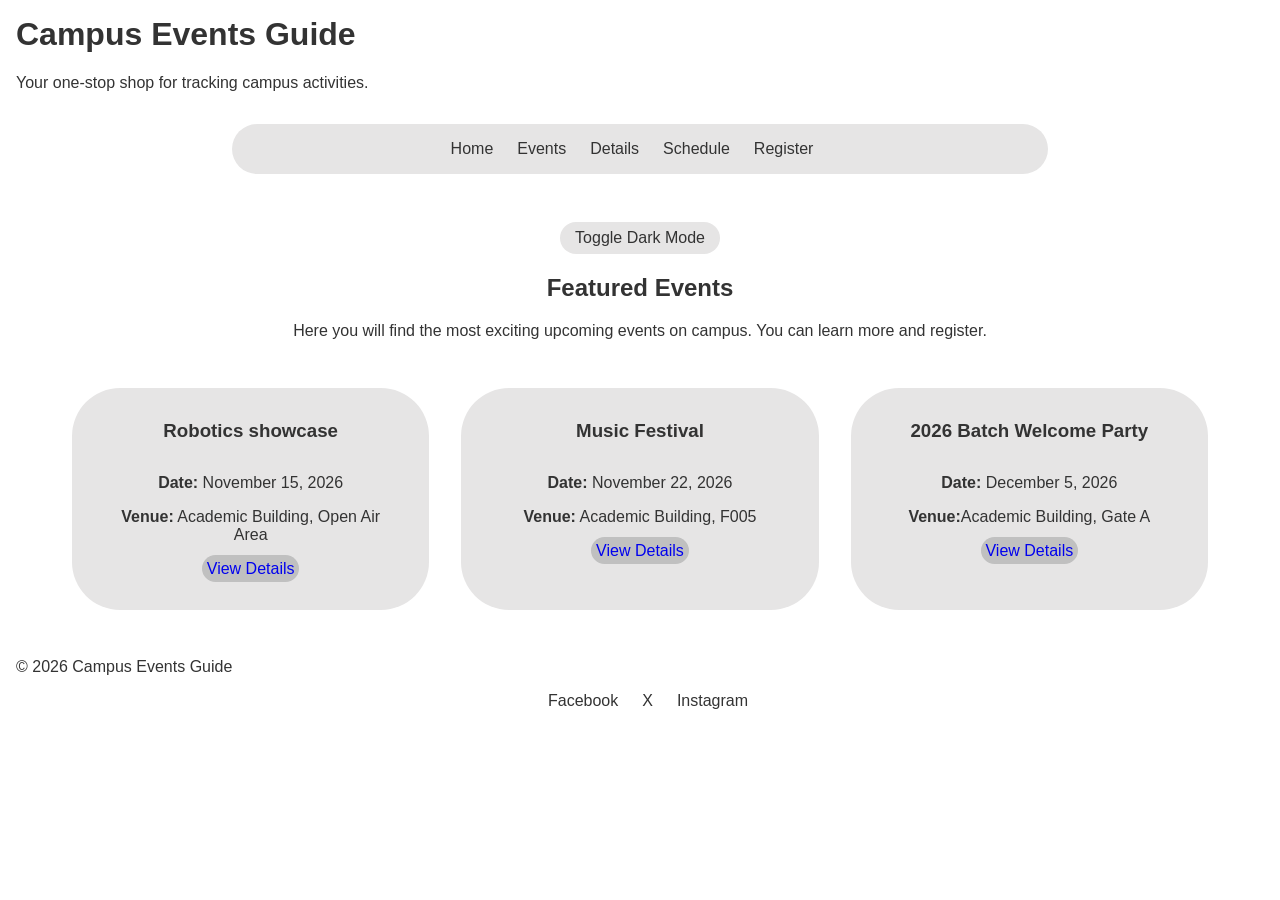
<file: index.html>
<!DOCTYPE html>
<html lang="en">
<head>

    <meta charset="UTF-8">
    <meta name="viewport" content="width=device-width, initial-scale=1.0">
    <link rel="stylesheet" href="style.css">
    <title>Campus Events</title>

</head>

<body>

    <div class="page">

        <header>

            <h1>Campus Events Guide</h1>
            <p>Your one-stop shop for tracking campus activities.</p>
        
            <nav>
                <ul>
                    <li><a href="index.html">Home</a></li>
                    <li><a href="events.html">Events</a></li>
                    <li><a href="event-details.html">Details</a></li>
                    <li><a href="schedule.html">Schedule</a></li>
                    <li><a href="registration.html">Register</a></li>
                </ul>
            </nav>

        </header>

        <main>

            <input type="checkbox" id="dark-mode-toggle">
            <label for="dark-mode-toggle" id="darkmode">Toggle Dark Mode</label>

            <section class="featured-events">

                <h2>Featured Events</h2>

                <p>Here you will find the most exciting upcoming events on campus. You can learn more and register.</p>
                
                <div class="event-grid">
                    
                    <article class="event-card">

                        <h3>Robotics showcase</h3>
                        <p><strong>Date:</strong> November 15, 2026</p>
                        <p><strong>Venue:</strong> Academic Building, Open Air Area</p>
                        <a href="event-details.html">View Details</a>

                    </article>

                    <article class="event-card">

                        <h3>Music Festival</h3>
                        <p><strong>Date:</strong> November 22, 2026</p>
                        <p><strong>Venue:</strong> Academic Building, F005</p>
                        <a href="event-details.html">View Details</a>

                    </article>

                    <article class="event-card">

                        <h3>2026 Batch Welcome Party</h3>
                        <p><strong>Date:</strong> December 5, 2026</p>
                        <p><strong>Venue:</strong>Academic Building, Gate A</p>
                        <a href="event-details.html">View Details</a>

                    </article>

                </div>
            </section>
        </main>

        <footer>
            <p>&copy; 2026 Campus Events Guide</p>
            <ul class="social-links">
                <li><a href="https://www.facebook.com/">Facebook</a></li>
                <li><a href="https://www.X.com/">X</a></li>
                <li><a href="https://www.instagram.com/">Instagram</a></li>
            </ul>
        </footer>

    </div>

</body>
</html>
</file>
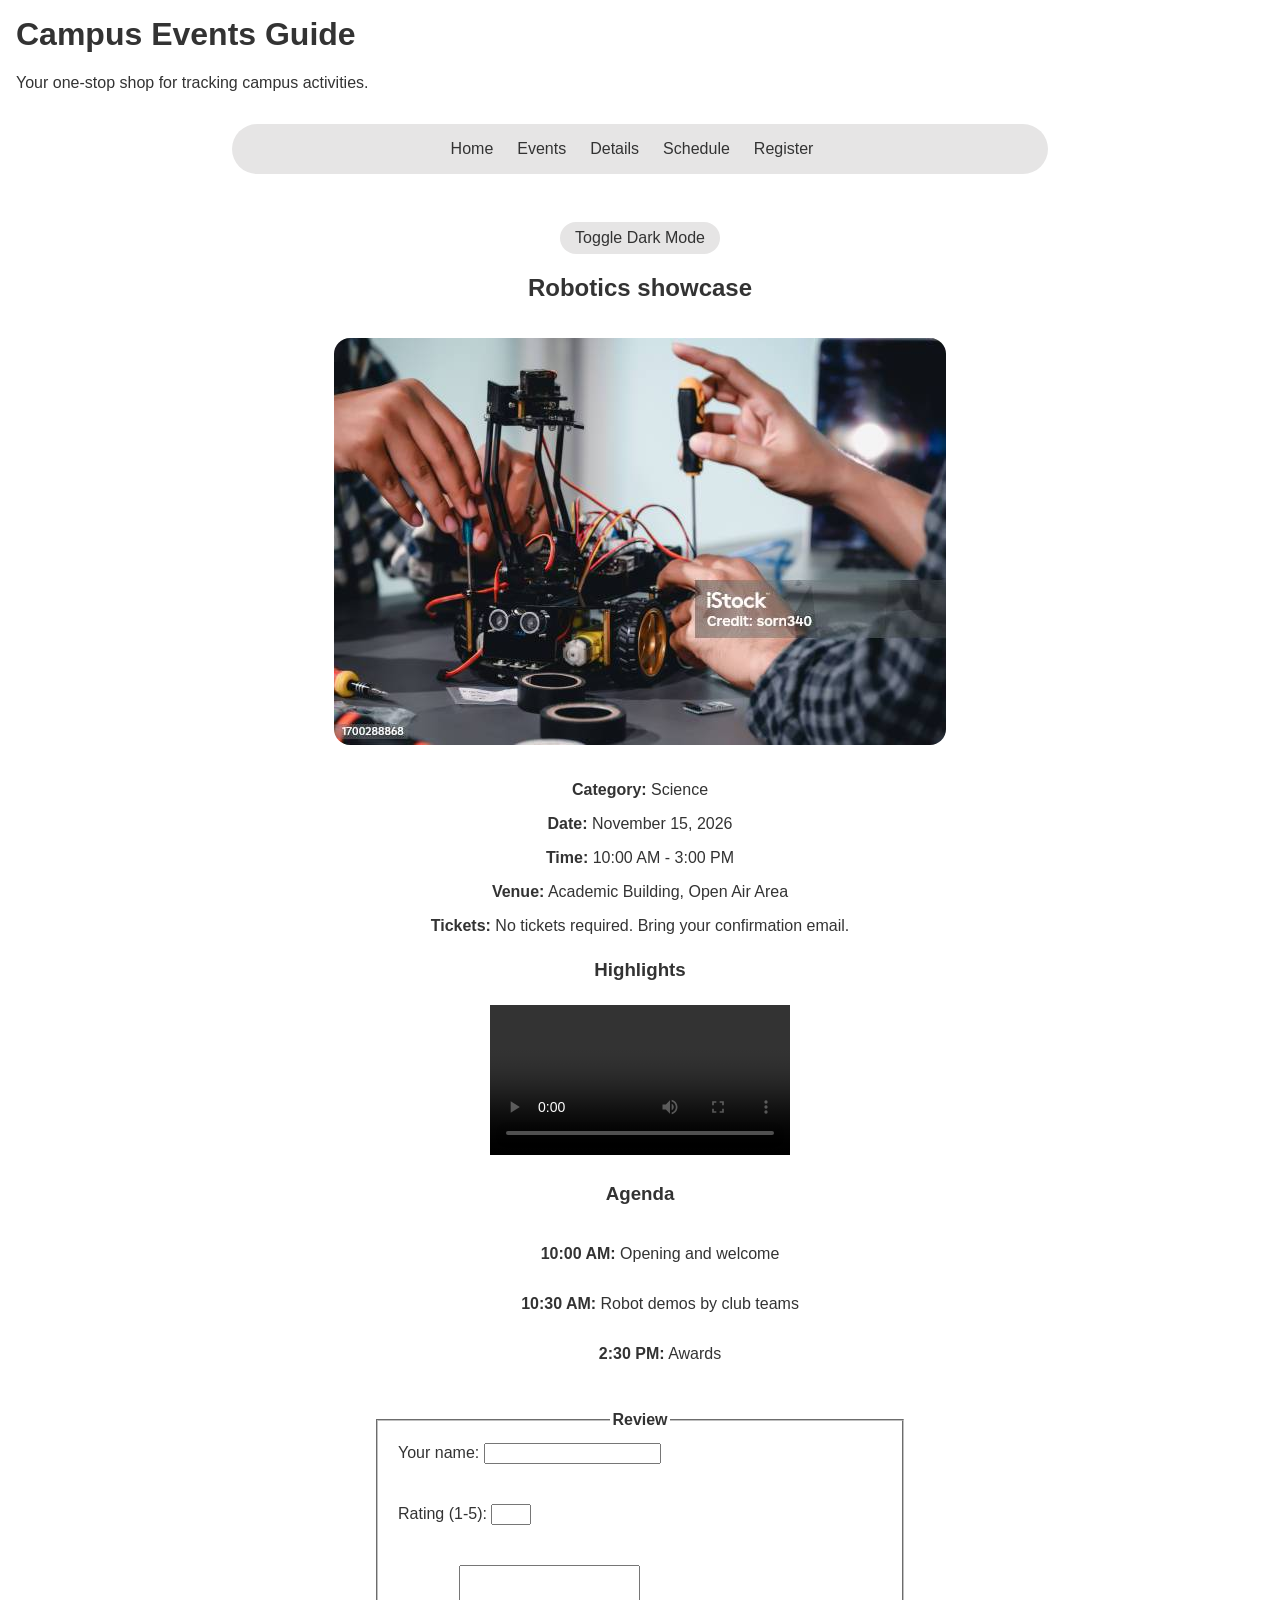
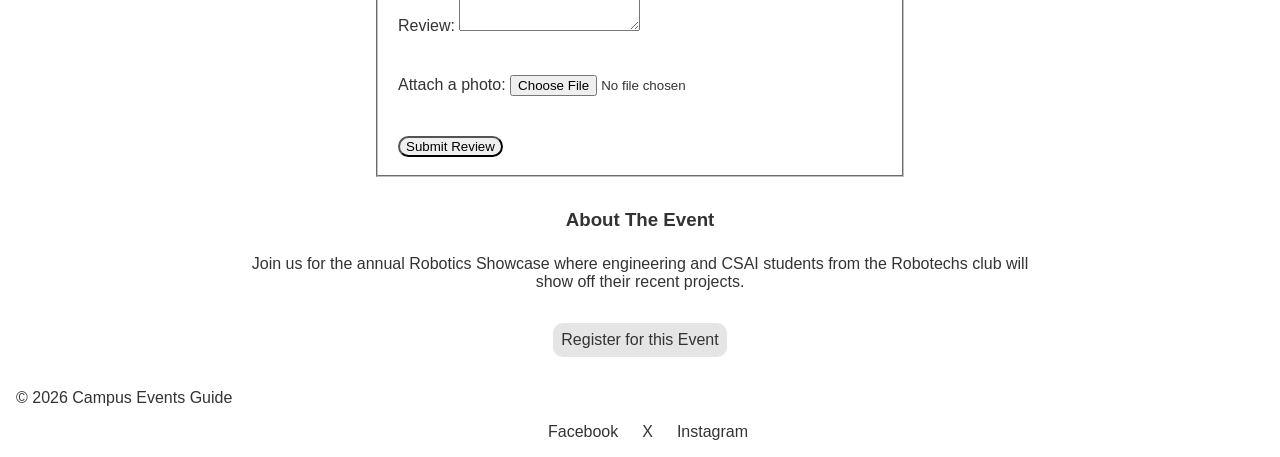
<file: event-details.html>
<!DOCTYPE html>
<html lang="en">
<head>
    <meta charset="UTF-8">
    <meta name="viewport" content="width=device-width, initial-scale=1.0">
    <link rel="stylesheet" href="style.css">
    <title>Event-Details: Robotics Showcase</title>
</head>

<body>

    <div class="page">

        <header>

            <h1>Campus Events Guide</h1>
            <p>Your one-stop shop for tracking campus activities.</p>
        
            <nav>
                <ul>
                    <li><a href="index.html">Home</a></li>
                    <li><a href="events.html">Events</a></li>
                    <li><a href="event-details.html">Details</a></li>
                    <li><a href="schedule.html">Schedule</a></li>
                    <li><a href="registration.html">Register</a></li>
                </ul>
            </nav>

        </header>

        <main>

            <input type="checkbox" id="dark-mode-toggle">
            <label for="dark-mode-toggle" id="darkmode">Toggle Dark Mode</label>

            <article class="event-details-article">

                <h2>Robotics showcase</h2>

                <img src="assets/robotics.jpg" alt="Robotics showcase image">

                <section class="event-glance">

                    <p><strong>Category:</strong> Science</p>
                    <p><strong>Date:</strong> November 15, 2026</p>
                    <p><strong>Time:</strong> 10:00 AM - 3:00 PM</p>
                    <p><strong>Venue:</strong> Academic Building, Open Air Area</p>

                    <p><strong>Tickets: </strong>No tickets required. Bring your confirmation email.</p>

                </section>

                <section class="event-media">

                    <h3>Highlights</h3>

                    <video controls>
                        <source src="assets/video.mp4" type="video/mp4">
                        Your browser does not support video.
                    </video>

                </section>

                <section class="event-agenda">

                    <h3>Agenda</h3>

                    <ol>
                        <li><strong>10:00 AM:</strong> Opening and welcome</li>
                        <li><strong>10:30 AM:</strong> Robot demos by club teams</li>
                        <li><strong>2:30 PM:</strong> Awards</li>
                    </ol>

                </section>
 
                <form action="" method="get">

                    <fieldset>

                        <legend><strong>Review</strong></legend>

                        <div><label for="reviewer-name">Your name:</label>
                        <input type="text" id="reviewer-name" name="reviewer-name" maxlength="50" required></div>
                        <div><label for="review-rating">Rating (1-5):</label>

                        <input type="number" id="review-rating" name="review-rating" min="1" max="5" required></div>
                        <div><label for="review-text">Review:</label>

                        <textarea id="review-text" name="review-text" rows="4" maxlength="500" required></textarea></div>
                        <div><label for="review-photo">Attach a photo:</label>
                            
                        <input type="file" id="review-photo" name="review-photo" accept="image/*"></div>
                        <div><button type="submit">Submit Review</button></div>

                    </fieldset>

                </form>

                <section class="event-description">

                    <h3>About The Event</h3>
                    <p>Join us for the annual Robotics Showcase where engineering and CSAI students from the Robotechs club will show off their recent projects.</p>

                </section>

                <a href="registration.html" class="register-btn">Register for this Event</a>

            </article>

        </main>

        <footer>
            <p>&copy; 2026 Campus Events Guide</p>
            <ul class="social-links">
                <li><a href="https://www.facebook.com/">Facebook</a></li>
                <li><a href="https://www.X.com/">X</a></li>
                <li><a href="https://www.instagram.com/">Instagram</a></li>
            </ul>
        </footer>

    </div>
    
</body>
</html>
</file>
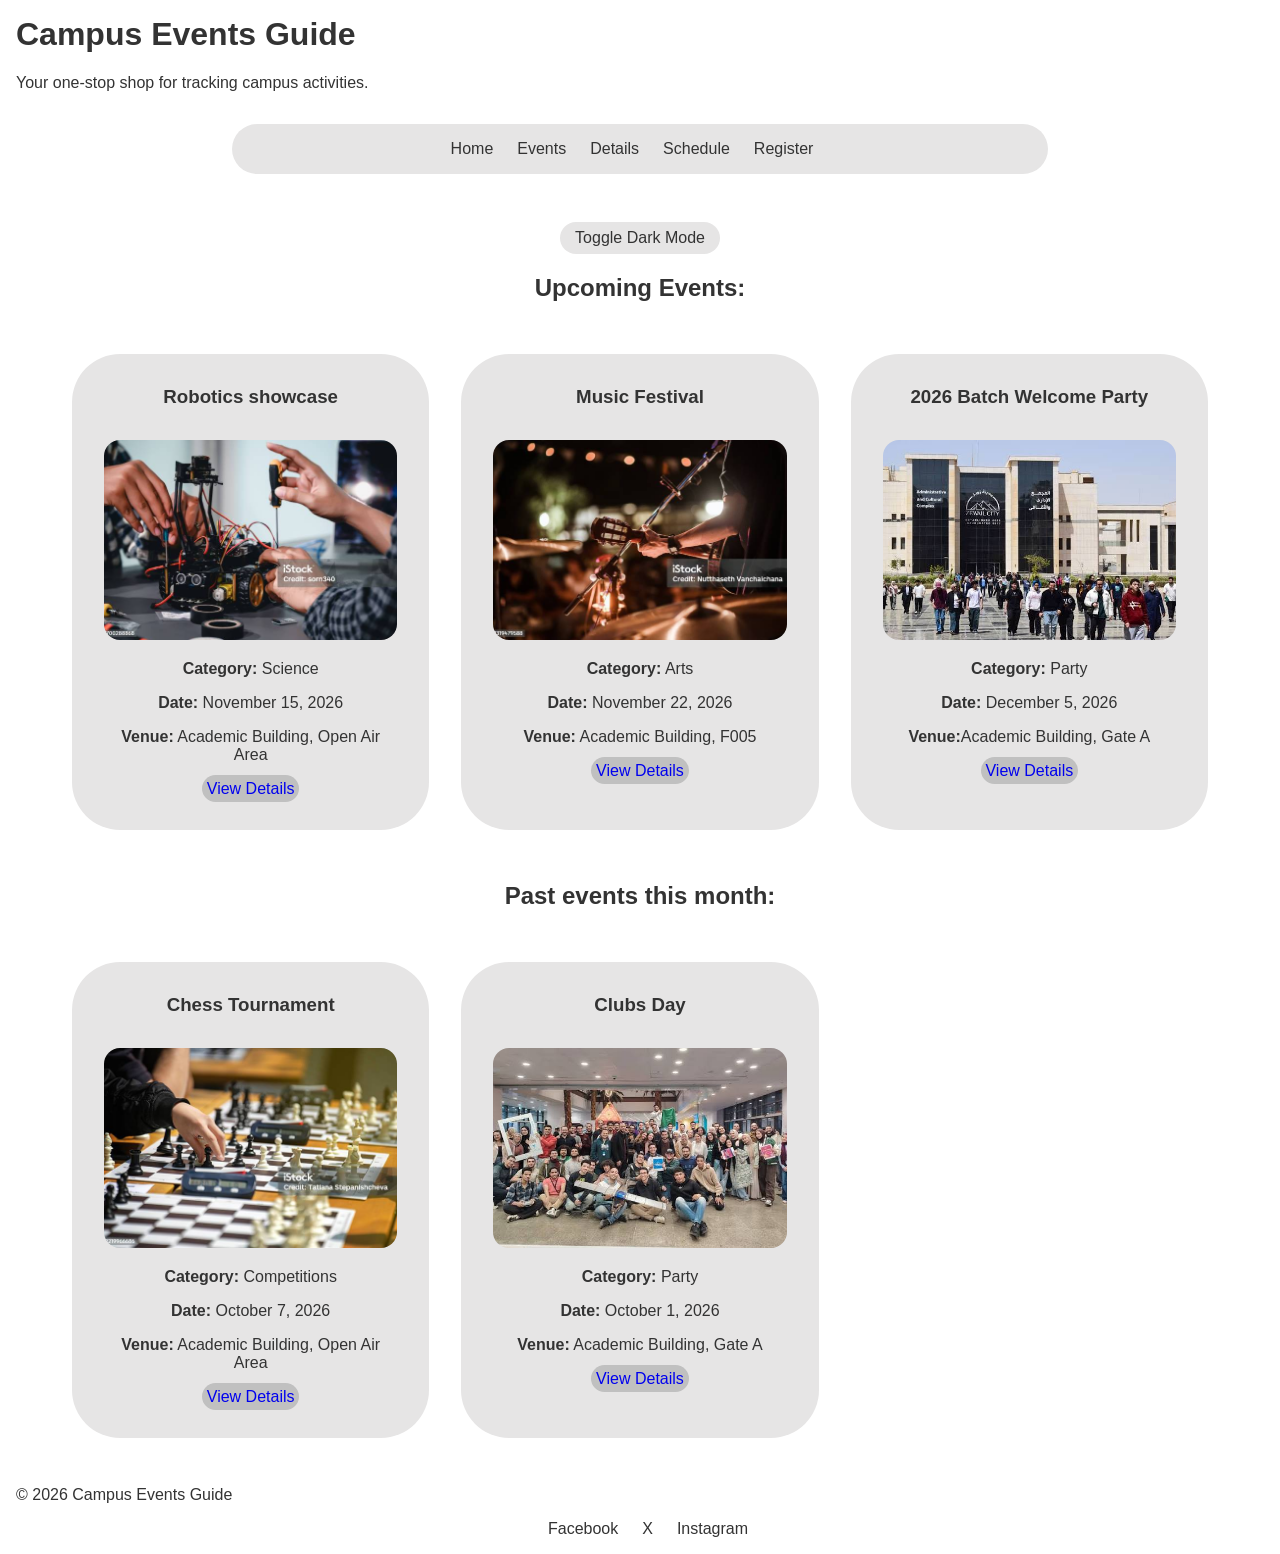
<file: events.html>
<!DOCTYPE html>
<html lang="en">
<head>
    <meta charset="UTF-8">
    <meta name="viewport" content="width=device-width, initial-scale=1.0">
    <link rel="stylesheet" href="style.css">
    <title>Events</title>
</head>

<body>
    
    <div class="page">

        <header>

            <h1>Campus Events Guide</h1>
            <p>Your one-stop shop for tracking campus activities.</p>
        
            <nav>
                <ul>
                    <li><a href="index.html">Home</a></li>
                    <li><a href="events.html">Events</a></li>
                    <li><a href="event-details.html">Details</a></li>
                    <li><a href="schedule.html">Schedule</a></li>
                    <li><a href="registration.html">Register</a></li>
                </ul>
            </nav>

        </header>

        <main>

            <input type="checkbox" id="dark-mode-toggle">
            <label for="dark-mode-toggle" id="darkmode">Toggle Dark Mode</label>

            <h2>Upcoming Events:</h2>

            <div class="event-grid">
                    
            <article class="event-card">

                <h3>Robotics showcase</h3>
                <img src="assets/robotics.jpg" alt="Picture of previous Robotics showcase">
                <p><strong>Category:</strong> Science</p>
                <p><strong>Date:</strong> November 15, 2026</p>
                <p><strong>Venue:</strong> Academic Building, Open Air Area</p>
                <a href="event-details.html">View Details</a>

            </article>

            <article class="event-card">

                <h3>Music Festival</h3>
                <img src="assets/music.jpg" alt="Picture of previous Music Festival">
                <p><strong>Category:</strong> Arts</p>
                <p><strong>Date:</strong> November 22, 2026</p>
                <p><strong>Venue:</strong> Academic Building, F005</p>
                 <a href="event-details.html">View Details</a>

              </article>

              <article class="event-card">

                  <h3>2026 Batch Welcome Party</h3>
                  <img src="assets/welcome.jpg" alt="2025 Batch Welcome Party">
                  <p><strong>Category:</strong> Party</p>
                  <p><strong>Date:</strong> December 5, 2026</p>
                  <p><strong>Venue:</strong>Academic Building, Gate A</p>
                  <a href="event-details.html">View Details</a>

              </article>

             </div> 

            <h2>Past events this month:</h2>

              <div class="event-grid">

                <article class="event-card">

                <h3>Chess Tournament</h3>
                <img src="assets/chess.jpg" alt="Last year's Chess Tournament">
                <p><strong>Category:</strong> Competitions</p>
                <p><strong>Date:</strong> October 7, 2026</p>
                <p><strong>Venue:</strong> Academic Building, Open Air Area</p>
                 <a href="event-details.html">View Details</a>

              </article>

              <article class="event-card">

                  <h3>Clubs Day</h3>
                  <img src="assets/clubs.jpg" alt="Last year's Clubs day">
                  <p><strong>Category:</strong> Party</p>
                  <p><strong>Date:</strong> October 1, 2026</p>
                  <p><strong>Venue:</strong> Academic Building, Gate A</p>
                  <a href="event-details.html">View Details</a>

              </article>

              </div>

        </main>

        <footer>
            <p>&copy; 2026 Campus Events Guide</p>
            <ul class="social-links">
                <li><a href="https://www.facebook.com/">Facebook</a></li>
                <li><a href="https://www.X.com/">X</a></li>
                <li><a href="https://www.instagram.com/">Instagram</a></li>
            </ul>
        </footer>

    </div>

</body>
</html>
</file>
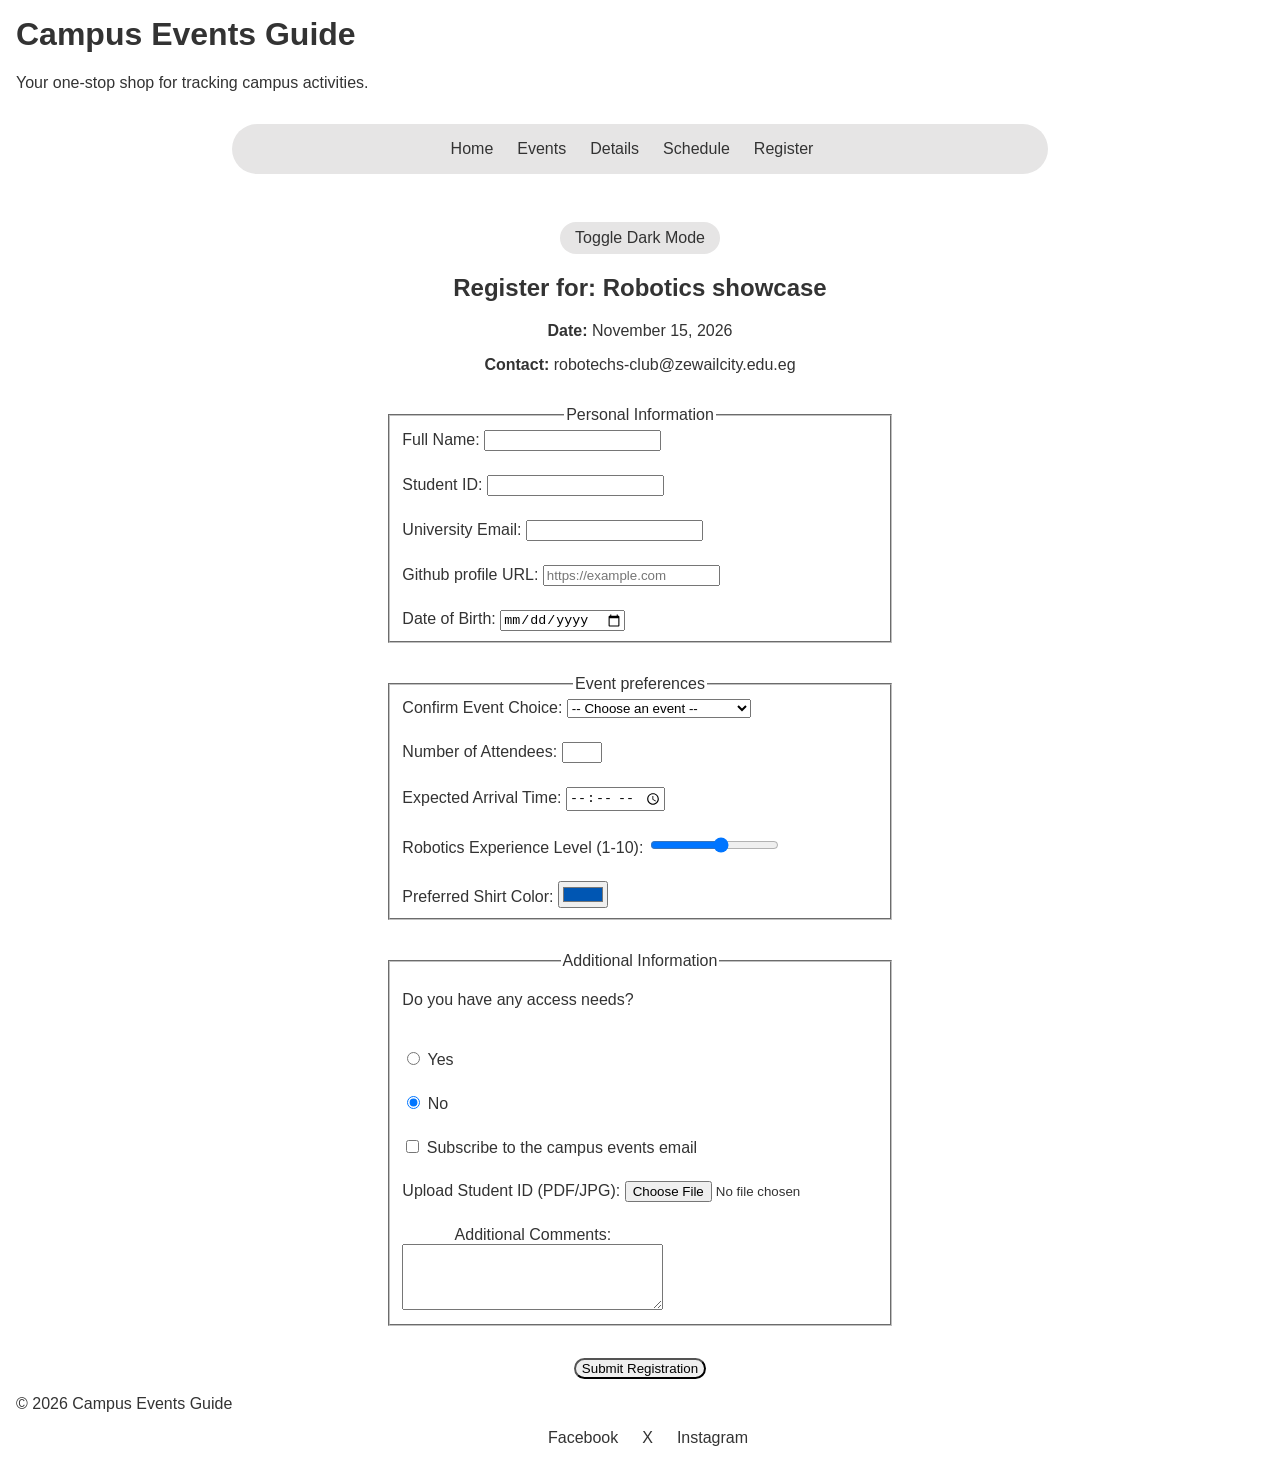
<file: registration.html>
<!DOCTYPE html>
<html lang="en">
<head>
    <meta charset="UTF-8">
    <meta name="viewport" content="width=device-width, initial-scale=1.0">
    <link rel="stylesheet" href="style.css">
    <title>Registration</title>
</head>

<body>

    <div class="page">

        <header>

            <h1>Campus Events Guide</h1>
            <p>Your one-stop shop for tracking campus activities.</p>
        
            <nav>
                <ul>
                    <li><a href="index.html">Home</a></li>
                    <li><a href="events.html">Events</a></li>
                    <li><a href="event-details.html">Details</a></li>
                    <li><a href="schedule.html">Schedule</a></li>
                    <li><a href="registration.html">Register</a></li>
                </ul>
            </nav>

        </header>

        <main>

            <input type="checkbox" id="dark-mode-toggle">
            <label for="dark-mode-toggle" id="darkmode">Toggle Dark Mode</label>

            <section class="registration-page">

                <article class="event-summary">

                    <h2>Register for: Robotics showcase</h2>
                    <p><strong>Date:</strong> November 15, 2026</p>
                    <p><strong>Contact:</strong> robotechs-club@zewailcity.edu.eg</p>

                </article>

                <form action="" method="get">

                    <fieldset>

                        <legend>Personal Information</legend>

                        <div>
                            <label for="full-name">Full Name: </label>
                            <input type="text" name="full-name" id="full-name" maxlength="50" required>
                        </div>
                        
                        <div>
                            <label for="student-id">Student ID:</label>
                            <input type="text" id="student-id" name="student-id" maxlength="10" required>
                        </div>

                        <div>
                            <label for="email">University Email:</label>
                            <input type="email" id="email" name="email" required>
                        </div>

                        <div>
                            <label for="github-url">Github profile URL:</label>
                            <input type="url" id="github-url" name="github-url" pattern="https://.*" placeholder="https://example.com">
                        </div>

                        <div>
                            <label for="dob">Date of Birth:</label>
                            <input type="date" id="dob" name="dob" required>
                        </div>

                    </fieldset>

                    <fieldset>

                        <legend>Event preferences</legend>

                        <div>
                            <label for="event-choice">Confirm Event Choice:</label>
                            <select id="event-choice" name="event_choice" required>
                                <option value="">-- Choose an event --</option>
                                <option value="robotics">Robotics showcase</option>
                                <option value="music">Music Festival</option>
                                <option value="party">2026 Batch Welcome Party</option>
                            </select>
                        </div>

                        <div>
                            <label for="attendee-count">Number of Attendees:</label>
                            <input type="number" id="attendee-count" name="attendee-count" min="1" max="4" required>
                        </div>

                        <div>
                            <label for="arrival-time">Expected Arrival Time:</label>
                            <input type="time" id="arrival-time" name="arrival-time" required>
                        </div>

                        <div>
                            <label for="experience-level">Robotics Experience Level (1-10):</label>
                            <input type="range" id="experience-level" name="experience-level" min="1" max="10">
                        </div>

                        <div>
                            <label for="shirt-color">Preferred Shirt Color:</label>
                            <input type="color" id="shirt-color" name="shirt-color" value="#0056b3">
                        </div>

                    </fieldset>

                    <fieldset>

                        <legend>Additional Information</legend>
                        
                        <p>Do you have any access needs?</p>
                        <div>
                            <input type="radio" id="access-yes" name="access-needs" value="yes">
                            <label for="access-yes">Yes</label>
                        </div>
                        <div>
                            <input type="radio" id="access-no" name="access-needs" value="no" checked>
                            <label for="access-no">No</label>
                        </div>

                        <div>
                            <input type="checkbox" id="updates" name="updates" value="subscribe">
                            <label for="updates">Subscribe to the campus events email</label>
                        </div>

                        <div>
                            <label for="student-id-upload">Upload Student ID (PDF/JPG):</label>
                            <input type="file" id="student-id-upload" name="student-id-upload" accept=".pdf,.jpg,.jpeg">
                        </div>

                        <div>
                            <label for="comments">Additional Comments:</label>
                            <br>
                            <textarea id="comments" name="comments" rows="4" cols="30"></textarea>
                        </div>

                    </fieldset>

                    <button type="submit">Submit Registration</button>

                </form>

            </section>

        </main>

        <footer>
            <p>&copy; 2026 Campus Events Guide</p>
            <ul class="social-links">
                <li><a href="https://www.facebook.com/">Facebook</a></li>
                <li><a href="https://www.X.com/">X</a></li>
                <li><a href="https://www.instagram.com/">Instagram</a></li>
            </ul>
        </footer>

    </div>

</body>
</html>
</file>
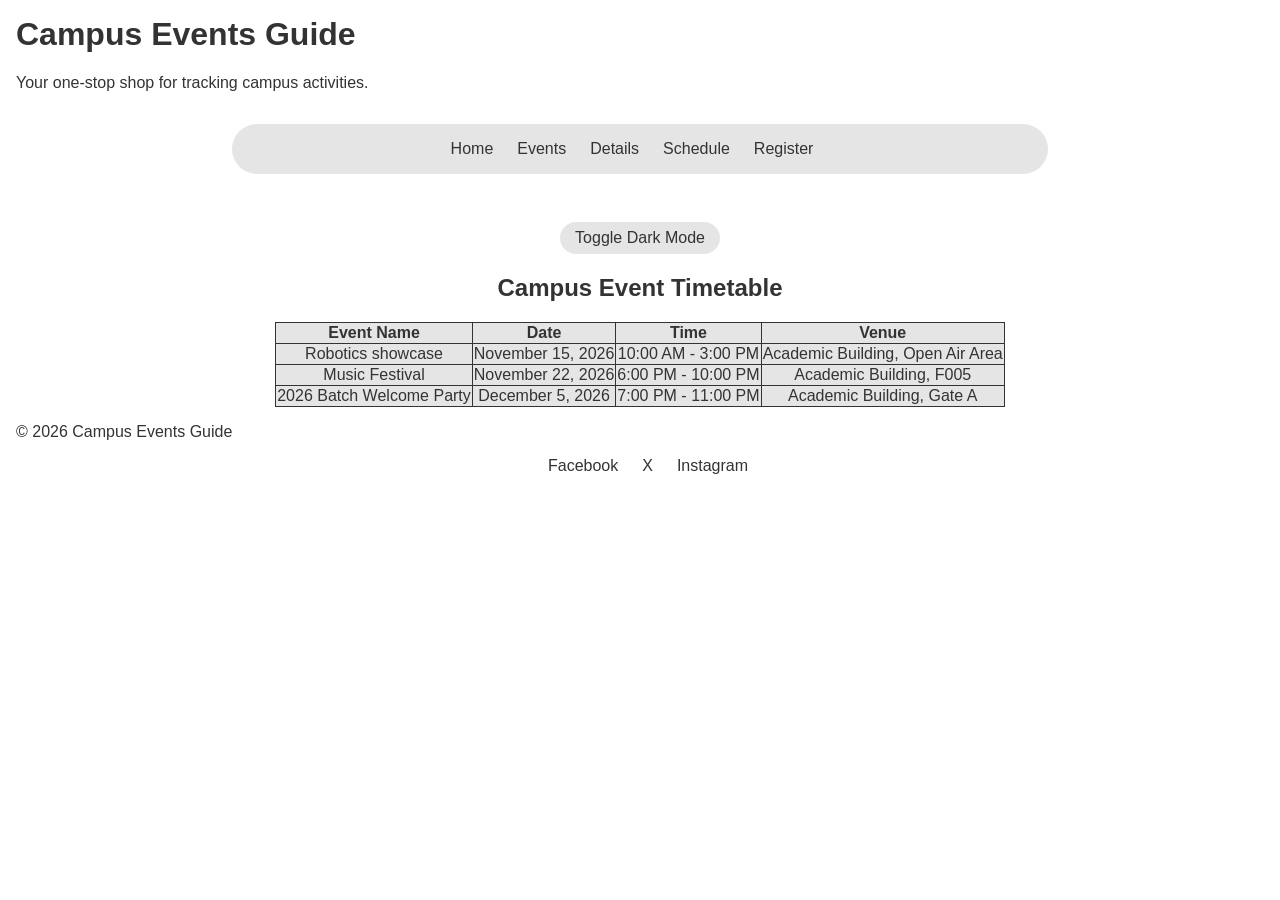
<file: schedule.html>
<!DOCTYPE html>
<html lang="en">
<head>
    <meta charset="UTF-8">
    <meta name="viewport" content="width=device-width, initial-scale=1.0">
    <link rel="stylesheet" href="style.css">
    <title>Campus Events - Schedule</title>
</head>

<body>

    <div class="page">

        <header>

            <h1>Campus Events Guide</h1>
            <p>Your one-stop shop for tracking campus activities.</p>
        
            <nav>
                <ul>
                    <li><a href="index.html">Home</a></li>
                    <li><a href="events.html">Events</a></li>
                    <li><a href="event-details.html">Details</a></li>
                    <li><a href="schedule.html">Schedule</a></li>
                    <li><a href="registration.html">Register</a></li>
                </ul>
            </nav>

        </header>

        <main>

            <input type="checkbox" id="dark-mode-toggle">
            <label for="dark-mode-toggle" id="darkmode">Toggle Dark Mode</label>

            <section class="schedule">

                <h2>Campus Event Timetable</h2>
                
                <div class="table-box">
                    <table>
                        <thead>
                            <tr>
                                <th>Event Name</th>
                                <th>Date</th>
                                <th>Time</th>
                                <th>Venue</th>
                            </tr>
                        </thead>
                        <tbody>

                            <tr>
                                <td>Robotics showcase</td>
                                <td>November 15, 2026</td>
                                <td>10:00 AM - 3:00 PM</td>
                                <td>Academic Building, Open Air Area</td>
                            </tr>
                            <tr>
                                <td>Music Festival</td>
                                <td>November 22, 2026</td>
                                <td>6:00 PM - 10:00 PM</td>
                                <td>Academic Building, F005</td>
                            </tr>
                            <tr>
                                <td>2026 Batch Welcome Party</td>
                                <td>December 5, 2026</td>
                                <td>7:00 PM - 11:00 PM</td>
                                <td>Academic Building, Gate A</td>
                            </tr>
                        </tbody>
                    </table>
                </div>

            </section>

        </main>

        <footer>
            <p>&copy; 2026 Campus Events Guide</p>
            <ul class="social-links">
                <li><a href="https://www.facebook.com/">Facebook</a></li>
                <li><a href="https://www.X.com/">X</a></li>
                <li><a href="https://www.instagram.com/">Instagram</a></li>
            </ul>
        </footer>

    </div>

</body>
</html>
</file>
<file: style.css>
:root{

  --bg-color: #fff;
  --button-color: #c0c0c0;
  --navbar-color: #e6e5e5;
  --text-color: #333333;
  --card-bg: #e6e5e5;

}

header h1, header p{

  margin-top: 1rem;
  margin-left: 1rem;

}

button {

  border-radius: 2rem;

}

main a {

  text-decoration: none;

  background-color: var(--button-color);
  padding: 0.3rem;
  border-radius: 2rem;

}

body{

  margin: 0;
  font-family: 'Segoe UI', Tahoma, Verdana, sans-serif;

}

.event-details-article h3{

  margin: 1.5rem

}

main h3{

  margin-top: 0;
  margin-bottom: 2rem;

}

h1{

  margin-top: 0;

}

.table-box {

  width: 100%;
  overflow-x: auto;

}

table {

    border-collapse: collapse;
    background-color: var(--card-bg);

}

th, td {

    text-align: center;
    border: 1px solid var(--text-color);

}

#darkmode {

  border-radius: 3rem;
  background-color: var(--card-bg);
  padding: 7px 15px;
  cursor: pointer;
  user-select: none;
  display: inline-block;
  margin-top: 1rem;

}

#dark-mode-toggle{

  display: none;

}

.page {

  background-color: var(--bg-color);
  color: var(--text-color);
  
  min-height: 100vh;
  display: flex;
  flex-direction: column;

  transition: background-color 0.3s ease;
  
}

main {

  margin: 0 auto;
  display: flex;
  flex-direction: column;
  align-items: center;
  text-align: center;

  max-width: 1200px;
  width: 100%;

}

/*Using the :has to change CSS variables when darkmode is checked*/
.page:has(#dark-mode-toggle:checked) {

  --bg-color: #121212;
  --text-color: #ffffff;
  --card-bg: #1e1e1e;
  --navbar-color: #1e1e1e;

}

ol {

  list-style: none;
  display: flex;
  flex-direction: column;
  justify-content: start;
  flex-wrap: wrap; 

}

ol li {

  padding: 1rem;

}

nav ul {

  display: flex;
  flex-direction: row;
  justify-content: center;
  flex-wrap: wrap; 

  padding: 1rem;
  padding-left: 0;
  
  max-width: 800px;
  margin: 2rem auto; 

  background-color: var(--navbar-color);
  border-radius: 2rem;

  gap: 1.5rem;
  list-style: none;

}

fieldset {

  display: flex;
  flex-direction: column;
  align-items:start;

  margin: 2rem auto;

  max-width: 500px;

  gap: 1.5rem;

}

video {

  max-width: 100%;
  height: auto;

}

.event-details-article {

  width: 100%;
  max-width: 800px;
  
}

nav a{

  text-decoration: none;
  color: var(--text-color);
  transition: opacity 0.3s ease;

}

nav a:hover {

  opacity: 0.7;

}

.event-grid{

  display: grid; 
  grid-template-columns: repeat(3, 1fr);
  gap: 2rem;
  padding: 2rem;

}

.event-details-article form div{

  padding: 0.5rem;

}

.event-details-article form {

  margin: 1rem;

}

.event-card {

  background-color: var(--card-bg);
  border-radius: 3rem;
  padding: 2rem;

  transition: transform 0.3s ease;

}

.event-details-article a{

  display: inline-block;

  text-decoration: none;
  color: var(--text-color);

  background-color: var(--card-bg);
  padding: 0.5rem;
  border-radius: 10px;

  margin: 1rem;

}

.event-card:hover {
  
  transform: translateY(-5px); 
  
}

.event-card img {

  width: 100%;
  height: 200px;
  object-fit: cover;
  border-radius: 1rem;

}

.event-details-article img {
  
  max-width: 100%;
  height: auto;
  border-radius: 1rem;
  margin: 1rem 0;

}

footer {

  margin-left: 1rem;

}

footer ul {

  display: flex;
  justify-content: center;
  padding-left: 0;
  gap: 1.5rem;
  list-style: none;

}

footer a {

  text-decoration: none;
  color: var(--text-color);

}

/*Adapt the page layouts to different widths using @media and adjusting grids*/

/*Tablet layout*/
@media (max-width: 1024px) {

  .event-grid {
    grid-template-columns: repeat(2, 1fr); 
  }

}

/*Mobile layout*/
@media (max-width: 600px) {

  .event-grid {
    grid-template-columns: 1fr; 
  }

}
</file>
